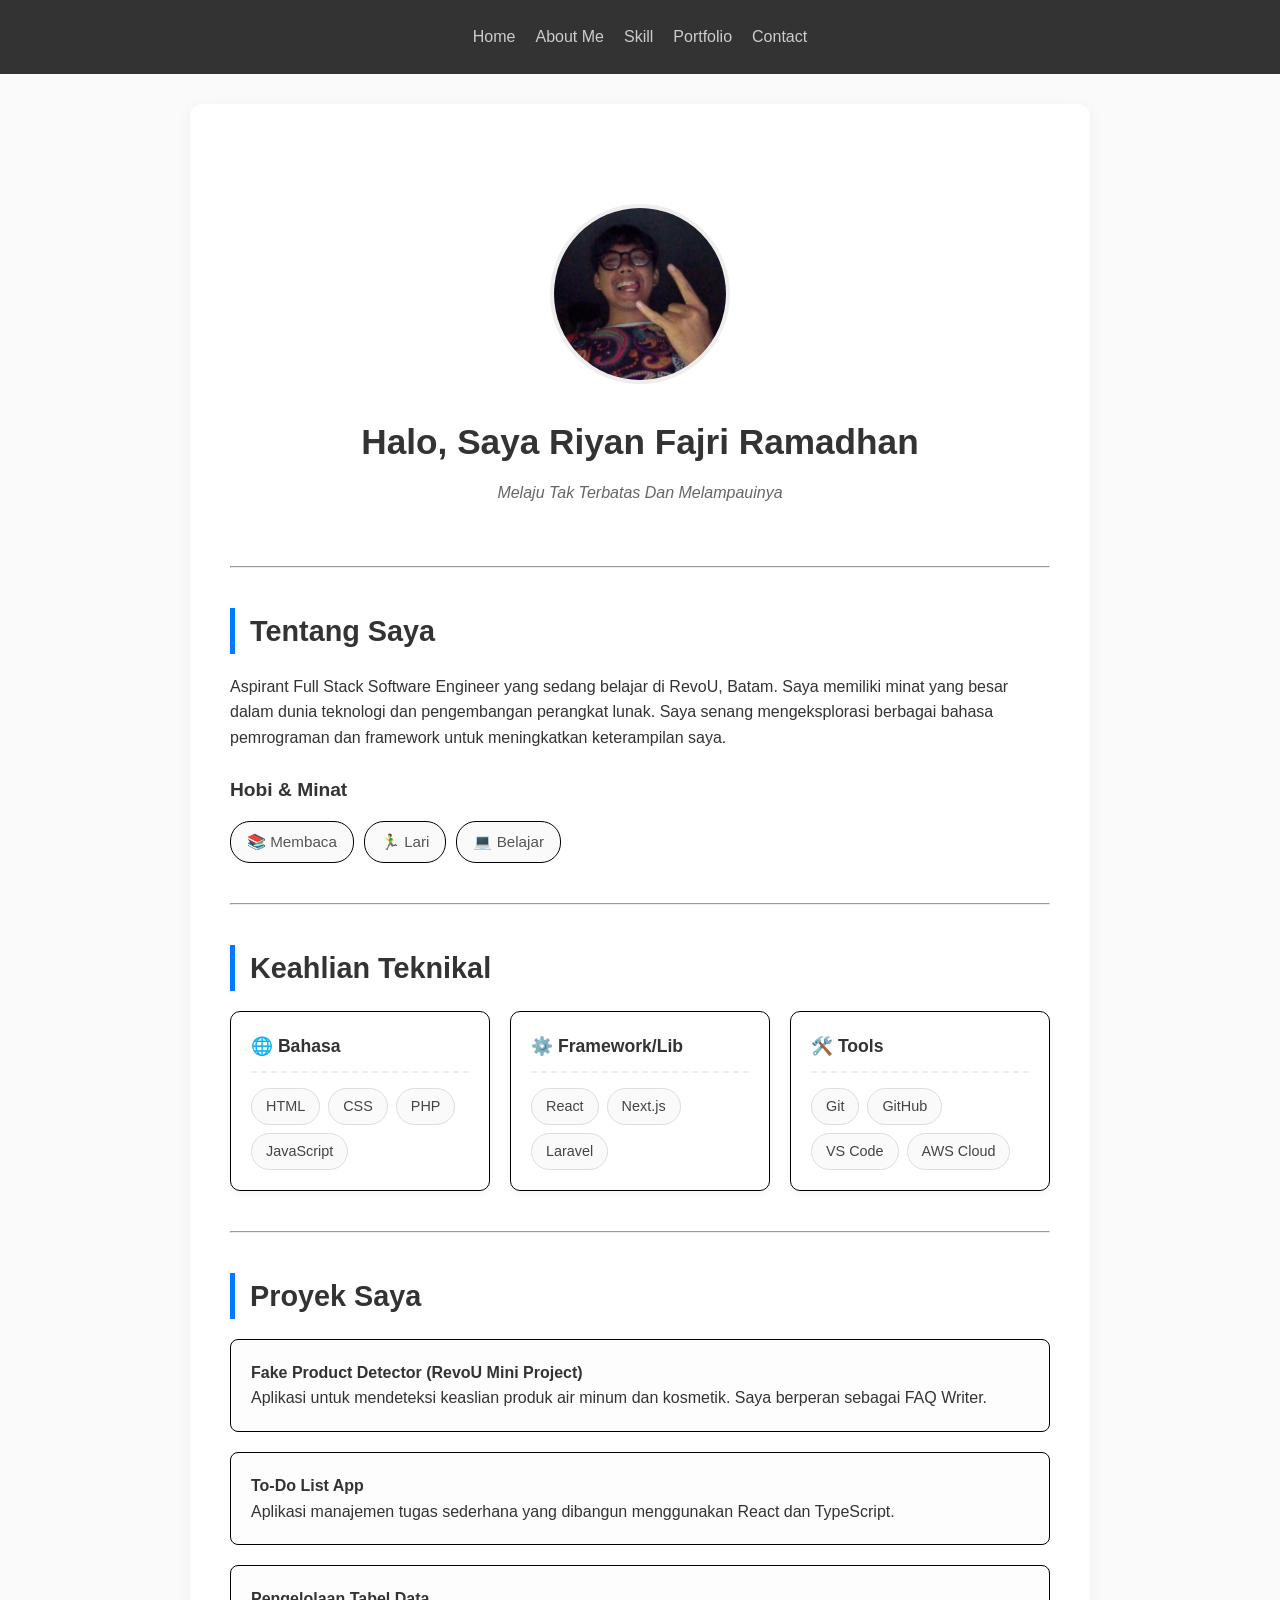
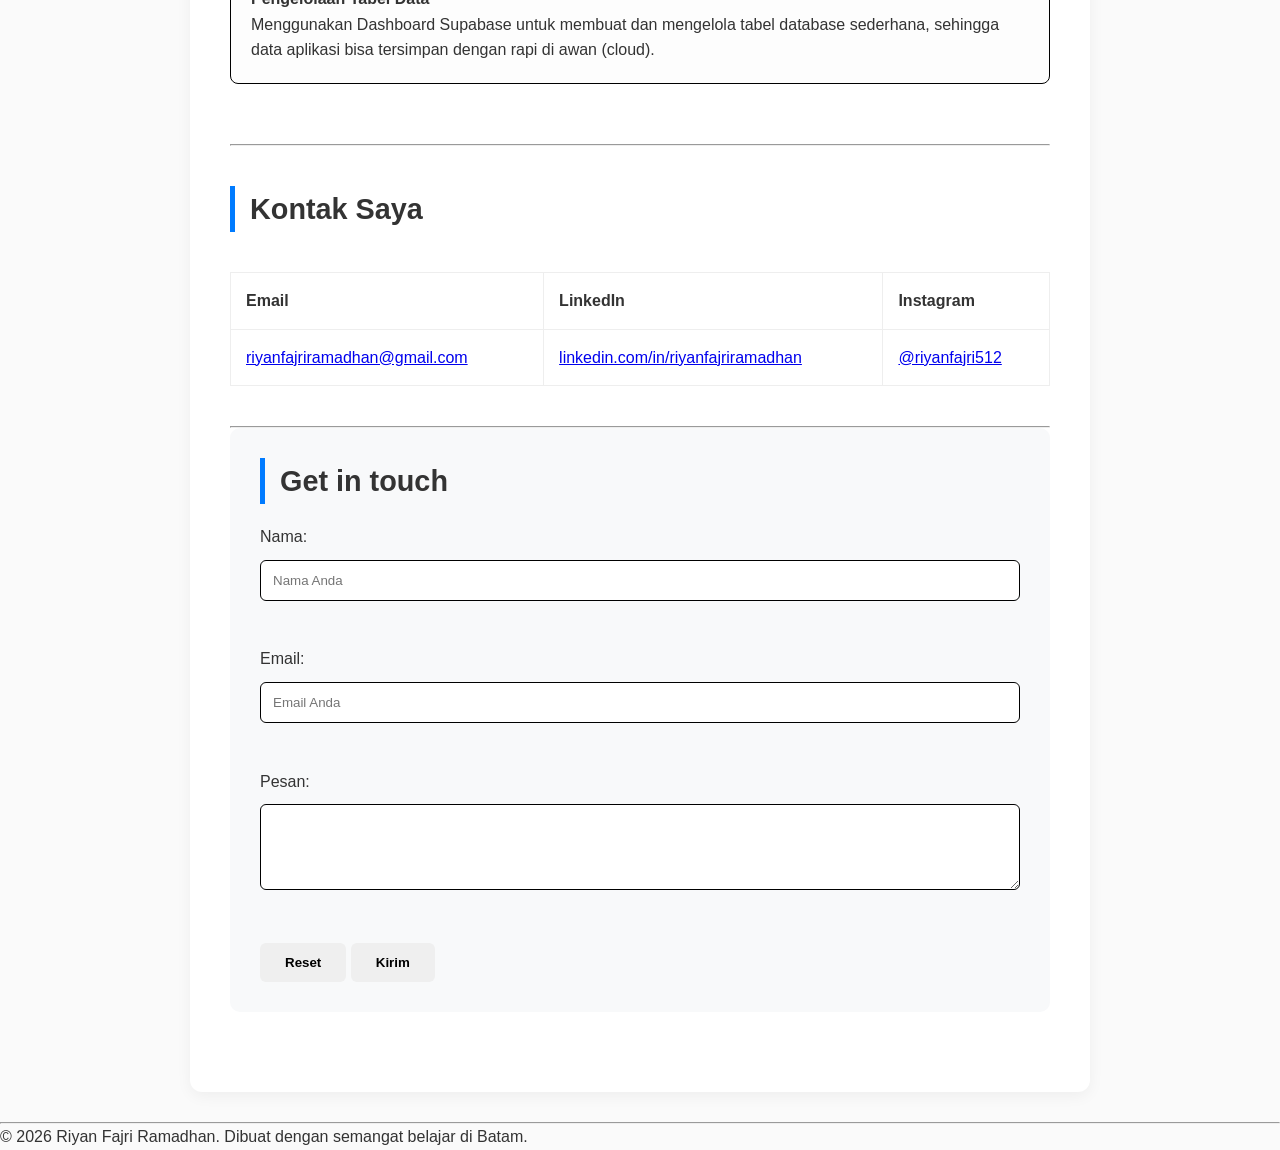
<file: index.html>
<!doctype html>
<html lang="id">
  <head>
    <meta charset="UTF-8" />
    <meta name="viewport" content="width=device-width, initial-scale=1.0" />
    <meta
      name="description"
      content="Portfolio Riyan Fajri Ramadhan - Aspirant Full Stack Software Engineer di Batam"
    />
    <link rel="stylesheet" href="style.css" />
    <title>Portfolio</title>
  </head>

  <body>
    <header>
      <nav>
        <ul>
          <li><a href="#home">Home</a></li>
          <li><a href="#about">About Me</a></li>
          <li><a href="#skills">Skill</a></li>
          <li><a href="#portfolio">Portfolio</a></li>
          <li><a href="#contact">Contact</a></li>
        </ul>
      </nav>
    </header>

    <main>
      <!-- HOME -->
      <section id="home" class="hero-section">
        <div class="profile-container">
          <img
            src="Public/Asset/Riyan.jpeg"
            alt="Foto Riyan Fajri Ramadhan"
            class="profile-img"
          />
          <div class="hero-text">
            <h1>Halo, Saya Riyan Fajri Ramadhan</h1>
            <p>Melaju Tak Terbatas Dan Melampauinya</p>
          </div>
        </div>
      </section>
      <hr />

      <!-- ABOUT -->
      <section id="about">
        <article>
          <h2>Tentang Saya</h2>

          <p>
            Aspirant Full Stack Software Engineer yang sedang belajar di RevoU,
            Batam. Saya memiliki minat yang besar dalam dunia teknologi dan
            pengembangan perangkat lunak. Saya senang mengeksplorasi berbagai
            bahasa pemrograman dan framework untuk meningkatkan keterampilan
            saya.
          </p>

          <h3 class="hobi-title">Hobi & Minat</h3>
          <ul class="hobi-list">
            <li>📚 Membaca</li>
            <li>🏃‍♂️ Lari</li>
            <li>💻 Belajar</li>
          </ul>
        </article>
      </section>

      <hr />
      <!-- SKILLS -->
      <section id="skills">
        <h2>Keahlian Teknikal</h2>

        <div class="skills-container">
          <div class="skill-card">
            <h3 class="skill-category-title">🌐 Bahasa</h3>
            <ul class="skill-tags">
              <li>HTML</li>
              <li>CSS</li>
              <li>PHP</li>
              <li>JavaScript</li>
            </ul>
          </div>

          <div class="skill-card">
            <h3 class="skill-category-title">⚙️ Framework/Lib</h3>
            <ul class="skill-tags">
              <li>React</li>
              <li>Next.js</li>
              <li>Laravel</li>
            </ul>
          </div>

          <div class="skill-card">
            <h3 class="skill-category-title">🛠️ Tools</h3>
            <ul class="skill-tags">
              <li>Git</li>
              <li>GitHub</li>
              <li>VS Code</li>
              <li>AWS Cloud</li>
            </ul>
          </div>
        </div>
      </section>

      <hr />
      <!-- PORTFOLIO -->
      <section id="portfolio">
        <h2>Proyek Saya</h2>

        <article>
          <ol>
            <li>
              <strong>Fake Product Detector (RevoU Mini Project)</strong>
              <p>
                Aplikasi untuk mendeteksi keaslian produk air minum dan
                kosmetik. Saya berperan sebagai FAQ Writer.
              </p>
            </li>

            <li>
              <strong>To-Do List App</strong>
              <p>
                Aplikasi manajemen tugas sederhana yang dibangun menggunakan
                React dan TypeScript.
              </p>
            </li>

            <li>
              <strong>Pengelolaan Tabel Data </strong>
              <p>
                Menggunakan Dashboard Supabase untuk membuat dan mengelola tabel
                database sederhana, sehingga data aplikasi bisa tersimpan dengan
                rapi di awan (cloud).
              </p>
            </li>
          </ol>
        </article>
      </section>

      <hr />

      <!-- CONTACT -->
      <section id="contact">
        <h2>Kontak Saya</h2>
        <div class="table-container">
          <table border="1" style="width: 100%; border-collapse: collapse">
            <thead>
              <tr>
                <th>Email</th>
                <th>LinkedIn</th>
                <th>Instagram</th>
              </tr>
            </thead>

            <tbody>
              <tr>
                <td>
                  <a href="mailto:riyanfajriramadhan@gmail.com"
                    >riyanfajriramadhan@gmail.com</a
                  >
                </td>
                <td>
                  <a
                    href="https://linkedin.com/in/riyanfajriramadhan"
                    target="_blank"
                    >linkedin.com/in/riyanfajriramadhan</a
                  >
                </td>
                <td>
                  <a
                    href="https://www.instagram.com/riyanfajri512"
                    target="_blank"
                    >@riyanfajri512</a
                  >
                </td>
              </tr>
            </tbody>
          </table>
        </div>
        <hr />

        <form>
          <h2>Get in touch</h2>

          <label for="name">Nama:</label>
          <input
            type="text"
            id="name"
            name="name"
            placeholder="Nama Anda"
            required
          />
          <br /><br />

          <label for="email">Email:</label>
          <input
            type="email"
            id="email"
            name="email"
            placeholder="Email Anda"
            required
          />
          <br /><br />

          <label for="message">Pesan:</label><br />
          <textarea
            id="message"
            name="message"
            rows="4"
            cols="50"
            required
          ></textarea>
          <br />
          <br />
          <button type="reset">Reset</button>
          <button type="submit">Kirim</button>
        </form>
      </section>
    </main>

    <hr />

    <footer>
      <p>
        &copy; 2026 Riyan Fajri Ramadhan. Dibuat dengan semangat belajar di
        Batam.
      </p>
    </footer>
  </body>
</html>
</file>
<file: style.css>
/* 1. RESET & VARIABLES */
:root {
  --primary: #333;
  --accent: #007bff;
  --light: #fafafa;
  --white: #ffffff;
  --border: #000000;
}

* {
  box-sizing: border-box;
  margin: 0;
  padding: 0;
}

body {
  background-color: var(--light);
  color: #333;
  font-family: "Segoe UI", Tahoma, Geneva, Verdana, sans-serif;
  line-height: 1.6;
}

/* 2. NAVIGATION (FLEXBOX) */
header {
  background: var(--primary);
  color: white;
  padding: 1.5rem 0;
  position: sticky;
  top: 0;
  z-index: 1000;
}

nav ul {
  display: flex;
  justify-content: center;
  list-style: none;
  flex-wrap: wrap;
  gap: 20px;
}

nav ul li a {
  color: #ccc;
  text-decoration: none;
  font-weight: 500;
  transition: 0.3s;
}

nav ul li a:hover {
  color: var(--white);
  text-decoration: underline;
}

/* 3. LAYOUT UTAMA */
main {
  width: 95%;
  max-width: 900px;
  margin: 30px auto;
  background: var(--white);
  padding: 40px;
  border-radius: 12px;
  box-shadow: 0 4px 15px rgba(0, 0, 0, 0.05);
}

section {
  padding: 40px 0;
}

/* 4. TYPOGRAPHY */
h1 {
  font-size: 2.2rem;
  color: var(--primary);
  margin-top: 15px;
}
h2 {
  font-size: 1.8rem;
  margin-bottom: 20px;
  border-left: 5px solid var(--accent);
  padding-left: 15px;
}

/* 5. CARD */
#portfolio article li {
  background: #fdfdfd;
  border: 1px solid var(--border);
  padding: 20px;
  margin-bottom: 20px;
  border-radius: 8px;
  list-style: none;
  transition: all 0.3s ease;
}

#portfolio article li:hover {
  transform: translateY(-5px);
  box-shadow: 0 8px 20px rgba(0, 0, 0, 0.1);
  border-color: var(--accent);
}


.hobi-title {
  margin-top: 25px; /* Memberi jarak dari paragraf di atasnya */
  margin-bottom: 15px;
  font-size: 1.2rem;
  color: var(--primary);
}

.hobi-list {
  display: flex;
  flex-wrap: wrap;
  gap: 10px; /* Jarak antar kotak hobi */
  list-style: none;
}

.hobi-list li {
  background-color: var(--light);
  padding: 8px 16px;
  border-radius: 20px;
  font-size: 0.95rem;
  color: #555;
  border: 1px solid var(--border);
  transition: all 0.3s ease;
  cursor: default; /* Kursor biasa karena ini bukan link */
}

.hobi-list li:hover {
  background-color: var(--accent);
  color: var(--white);
  border-color: var(--accent);
  transform: translateY(-3px); /* Sedikit terangkat saat di-hover */
}

/* Container utama untuk kartu-kartu skill */
.skills-container {
  display: flex;
  flex-wrap: wrap; /* Agar turun ke bawah jika layar sempit */
  gap: 20px;
  margin-top: 20px;
}

/* Kotak untuk masing-masing kategori */
.skill-card {
  background-color: var(--white);
  border: 1px solid var(--border);
  border-radius: 10px;
  padding: 20px;
  flex: 1; /* Membuat ukuran kartu sama rata */
  min-width: 250px; /* Batas minimal lebar agar tidak terlalu gepeng di HP */
  box-shadow: 0 4px 6px rgba(0, 0, 0, 0.03);
  transition: transform 0.3s ease;
}

.skill-card:hover {
  transform: translateY(-5px);
  border-color: var(--accent);
}

/* Judul Kategori di dalam card */
.skill-category-title {
  font-size: 1.1rem;
  color: var(--primary);
  margin-bottom: 15px;
  border-bottom: 2px dashed #eee;
  padding-bottom: 10px;
}

/* Container untuk daftar skill pada tags */
.skill-tags {
  display: flex;
  flex-wrap: wrap;
  gap: 8px;
  list-style: none; /* Hilangkan titik bullet */
}

/* Desain masing-masing skill Tag */
.skill-tags li {
  background-color: var(--light);
  color: #444;
  font-size: 0.9rem;
  font-weight: 500;
  padding: 6px 14px;
  border-radius: 20px; /* Bentuk lonjong */
  border: 1px solid #ddd;
}

/* Hover pada tiap skill */
.skill-tags li:hover {
  background-color: var(--accent);
  color: var(--white);
  border-color: var(--accent);
}


/* 6. FORM & TABLE STYLING */
table {
  width: 100%;
  border-collapse: collapse;
  margin: 20px 0;
}

th,
td {
  border: 1px solid #eee;
  padding: 15px;
  text-align: left;
}

form {
  background: #f8f9fa;
  padding: 30px;
  border-radius: 10px;
}

input,
textarea {
  width: 100%;
  padding: 12px;
  margin: 10px 0 20px 0;
  border: 1px solid var(--border);
  border-radius: 6px;
}

button {
  padding: 12px 25px;
  border: none;
  border-radius: 6px;
  cursor: pointer;
  font-weight: bold;
}

button:hover {
  opacity: 0.8;
  background-color: var(--accent);
  color: var(--white);
}

/* 7. RESPONSIVE DESIGN (MEDIA QUERIES) */
@media (max-width: 600px) {
  main {
    padding: 20px;
  }
  h1 {
    font-size: 1.6rem;
  }
  nav ul {
    gap: 10px;
  }
  .profile-img {
    width: 140px;
    height: 140px;
  }
}

/* Perbaikan Tampilan Hero/Home */
.hero-section {
  text-align: center;
  padding: 60px 20px !important; /* Gunakan padding biar luas */
  background: white !important; /* Timpa warna hitam tadi */
}

.profile-container {
  display: flex;
  flex-direction: column;
  align-items: center;
  gap: 20px;
}

.profile-img {
  width: 180px;
  height: 180px;
  object-fit: cover; /* Agar foto tidak lonjong */
  border-radius: 50%;
  border: 4px solid #eee;
}

.hero-text h1 {
  margin: 10px 0;
  color: #333;
}

.hero-text p {
  color: #666;
  font-style: italic;
}

.table-container {
  width: 100%;
  overflow-x: auto;
  margin-bottom: 20px;
}

table {
  min-width: 500px;
}

html {
  scroll-behavior: smooth;
}
</file>
